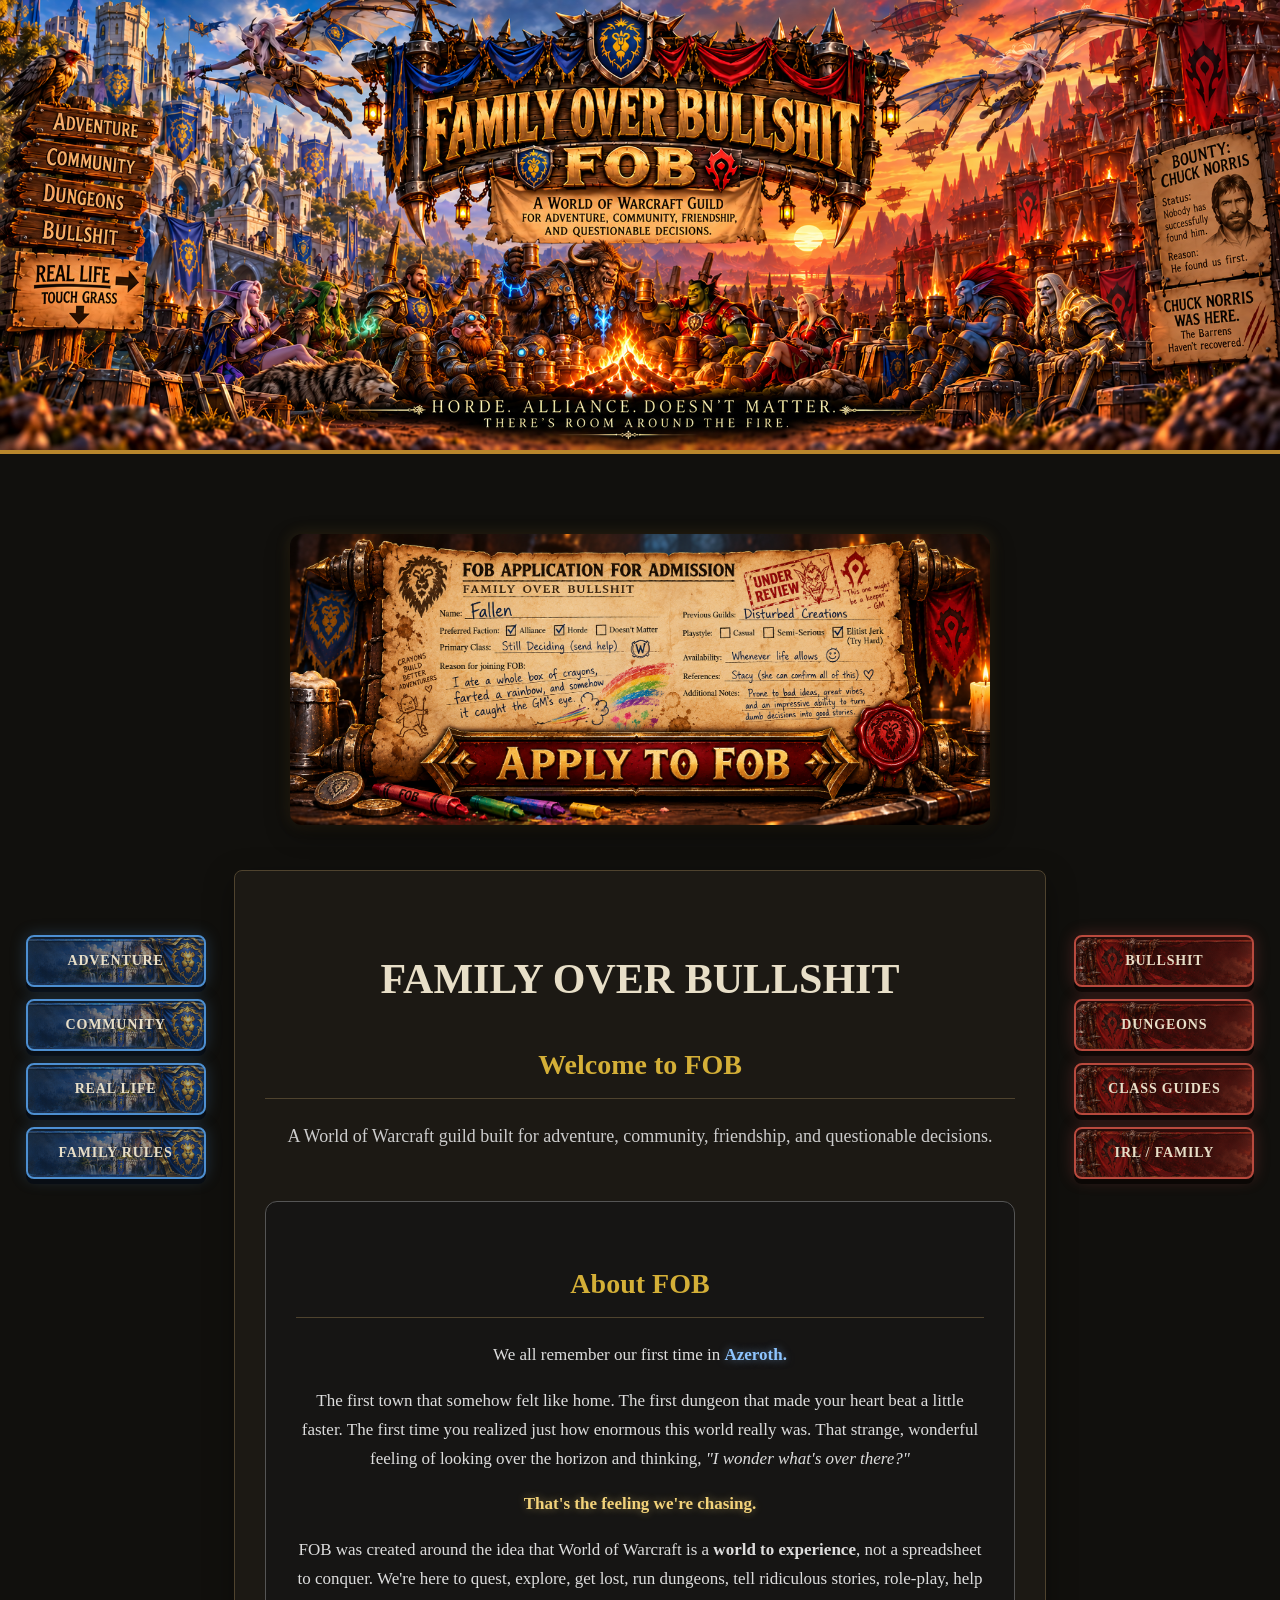
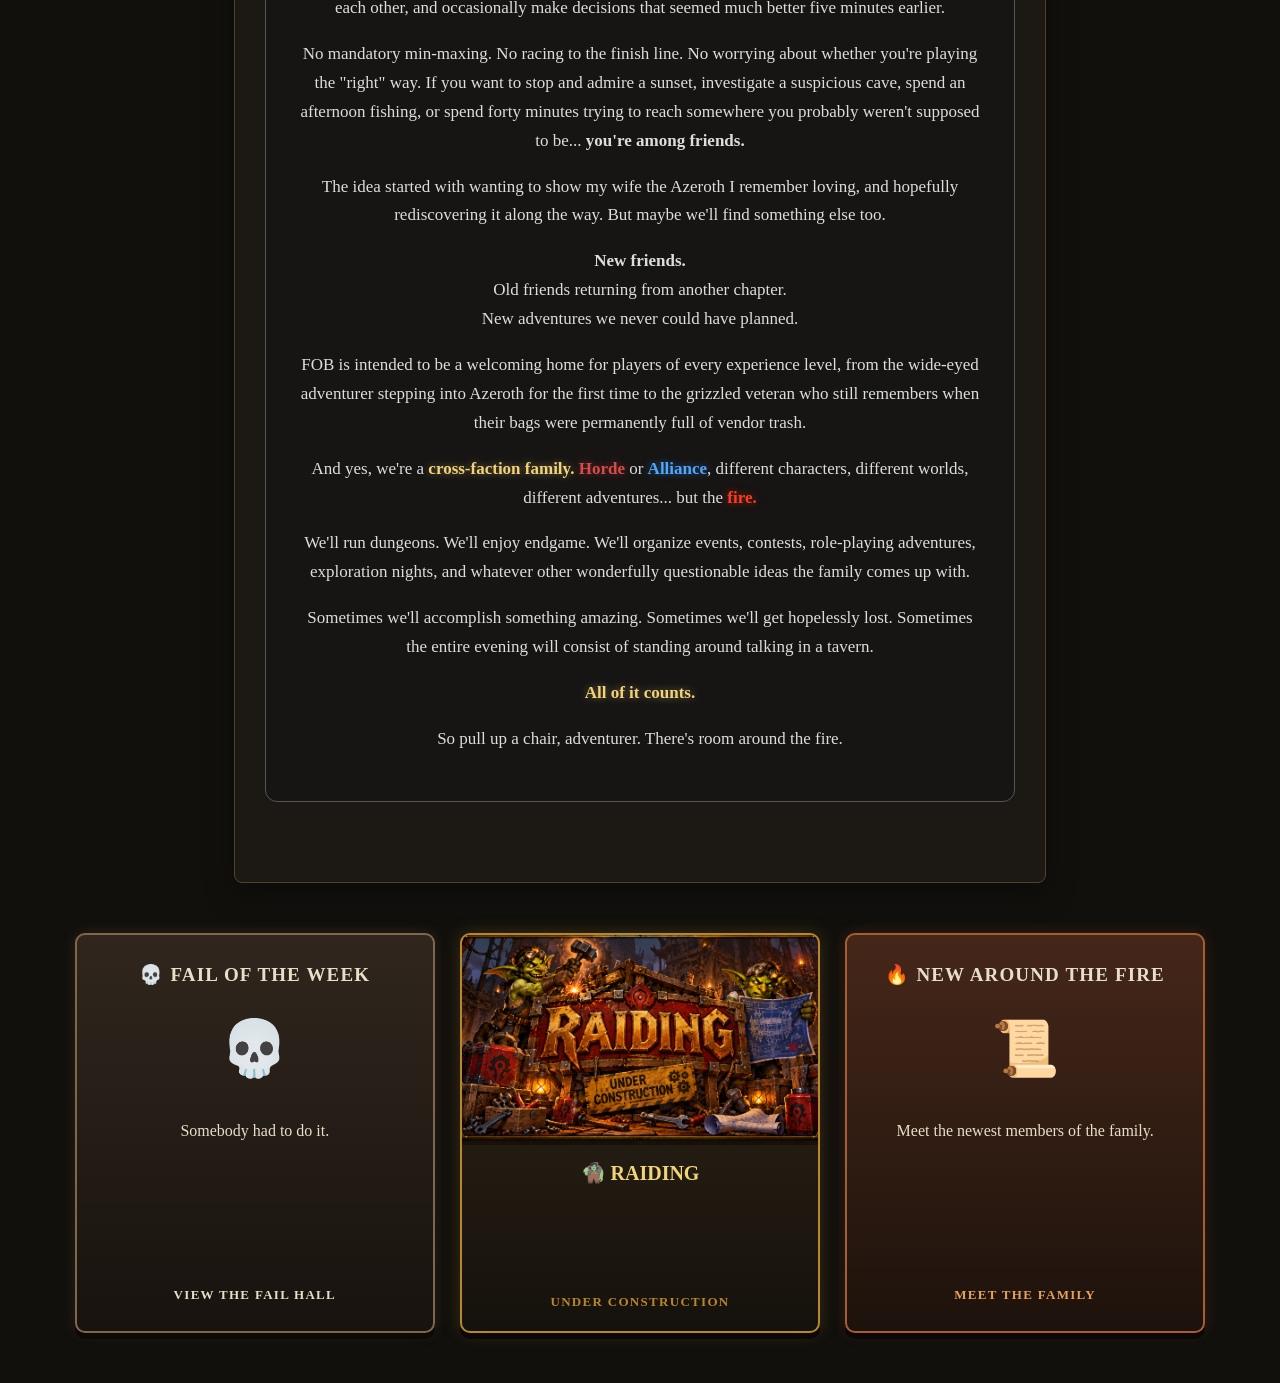
<file: index.html>
<!DOCTYPE html>
<html lang="en">
<head>
    <meta charset="UTF-8">
    <meta name="viewport" content="width=device-width, initial-scale=1.0">
    <title>Family Over Bullshit | FOB</title>
    <link rel="stylesheet" href="style.css">
</head>

<body>

    <header>
        <img src="FOB-Banner2.png" alt="Family Over Bullshit guild banner">
    </header>

    <main>

     <div class="application-button">

    <a href="application.html">

        <img
            src="FOB-Application-Scroll.png"
            alt="Apply to join Family Over Bullshit">

    </a>

</div> 

<div class="main-navigation">

    <div class="nav-column alliance-column">

        <div class="nav-faction-title">
            ALLIANCE
        </div>

        <a href="#" class="main-nav-button alliance-nav">
            ADVENTURE
        </a>

        <a href="#" class="main-nav-button alliance-nav">
            COMMUNITY
        </a>

        <a href="#" class="main-nav-button alliance-nav">
            REAL LIFE
        </a>

        <a href="family-rules.html" class="main-nav-button alliance-nav">
            FAMILY RULES
        </a>

    </div>


    <div class="who-we-are">

        <h2>WHO WE ARE</h2>

        <p>
            The story of Family Over Bullshit.
        </p>

    </div>


    <div class="nav-column horde-column">

        <div class="nav-faction-title">
            HORDE
        </div>

        <a href="#" class="main-nav-button horde-nav">
            BULLSHIT
        </a>

        <a href="#" class="main-nav-button horde-nav">
            DUNGEONS
        </a>

       <a href="class-guides.html" class="main-nav-button horde-nav">
            CLASS GUIDES
        </a>

        <a href="#" class="main-nav-button horde-nav">
            IRL / FAMILY
        </a>

    </div>

</div>

<section class="intro">

            <h1>FAMILY OVER BULLSHIT</h1>

            <h2>Welcome to FOB</h2>

            <p class="tagline">
                A World of Warcraft guild built for adventure, community,
                friendship, and questionable decisions.
            </p>
            
           <div class="about">

    <h2>About FOB</h2>

    <p>
           We all remember our first time in
    <strong class="azeroth-text">Azeroth.</strong>
    </p>

    <p>
        The first town that somehow felt like home.
        The first dungeon that made your heart beat a little faster.
        The first time you realized just how enormous this world really was.
        That strange, wonderful feeling of looking over the horizon and thinking,
        <em>"I wonder what's over there?"</em>
    </p>

    <p>
        <strong class="gold-text">That's the feeling we're chasing.</strong>
    </p>

    <p>
        FOB was created around the idea that World of Warcraft is a
        <strong>world to experience</strong>, not a spreadsheet to conquer.
        We're here to quest, explore, get lost, run dungeons, tell ridiculous
        stories, role-play, help each other, and occasionally make decisions
        that seemed much better five minutes earlier.
    </p>

    <p>
        No mandatory min-maxing. No racing to the finish line.
        No worrying about whether you're playing the "right" way.
        If you want to stop and admire a sunset, investigate a suspicious cave,
        spend an afternoon fishing, or spend forty minutes trying to reach
        somewhere you probably weren't supposed to be... <strong>you're among friends.</strong>
    </p>

    <p>
        The idea started with wanting to show my wife the Azeroth I remember
        loving, and hopefully rediscovering it along the way.
        But maybe we'll find something else too.
    </p>

    <p>
        <strong>New friends.</strong><br>
        Old friends returning from another chapter.<br>
        New adventures we never could have planned.
    </p>

    <p>
        FOB is intended to be a welcoming home for players of every experience
        level, from the wide-eyed adventurer stepping into Azeroth for the first
        time to the grizzled veteran who still remembers when their bags were
        permanently full of vendor trash.
    </p>

    <p>
    And yes, we're a <strong class="gold-text">cross-faction family.</strong>
    <span class="horde-text">Horde</span> or
    <span class="alliance-text">Alliance</span>,
    different characters, different worlds, different adventures...
    but the <strong class="fire-text">fire.</strong>
</p>

    <p>
        We'll run dungeons. We'll enjoy endgame. We'll organize events,
        contests, role-playing adventures, exploration nights, and whatever
        other wonderfully questionable ideas the family comes up with.
    </p>

    <p>
        Sometimes we'll accomplish something amazing.
        Sometimes we'll get hopelessly lost.
        Sometimes the entire evening will consist of standing around talking
        in a tavern.
    </p>

    <p>
       <strong class="gold-text">All of it counts.</strong>
    </p>

    <p>
        So pull up a chair, adventurer.
        There's room around the fire.
    </p>

</div>

        </section>

<div class="bottom-feature-row">

    <a href="fails.html" class="feature-card fail-card">

        <div class="feature-title">
            💀 FAIL OF THE WEEK
        </div>

        <div class="feature-icon">
            💀
        </div>

        <p>
            Somebody had to do it.
        </p>

        <span class="feature-link">
            VIEW THE FAIL HALL
        </span>

    </a>


    <a href="raiding.html" class="feature-card raid-card">

        <img
            src="FOB-Raiding-Under-Construction.png"
            alt="FOB Raiding - Under Construction">

        <div class="raid-label">
            🧌 RAIDING
        </div>

        <span class="feature-link">
            UNDER CONSTRUCTION
        </span>

    </a>


    <a href="members.html" class="feature-card family-card">

        <div class="feature-title">
            🔥 NEW AROUND THE FIRE
        </div>

        <div class="feature-icon">
            📜
        </div>

        <p>
            Meet the newest members of the family.
        </p>

        <span class="feature-link">
            MEET THE FAMILY
        </span>

    </a>

</div>          

    </main>

</body>
</html>
</file>
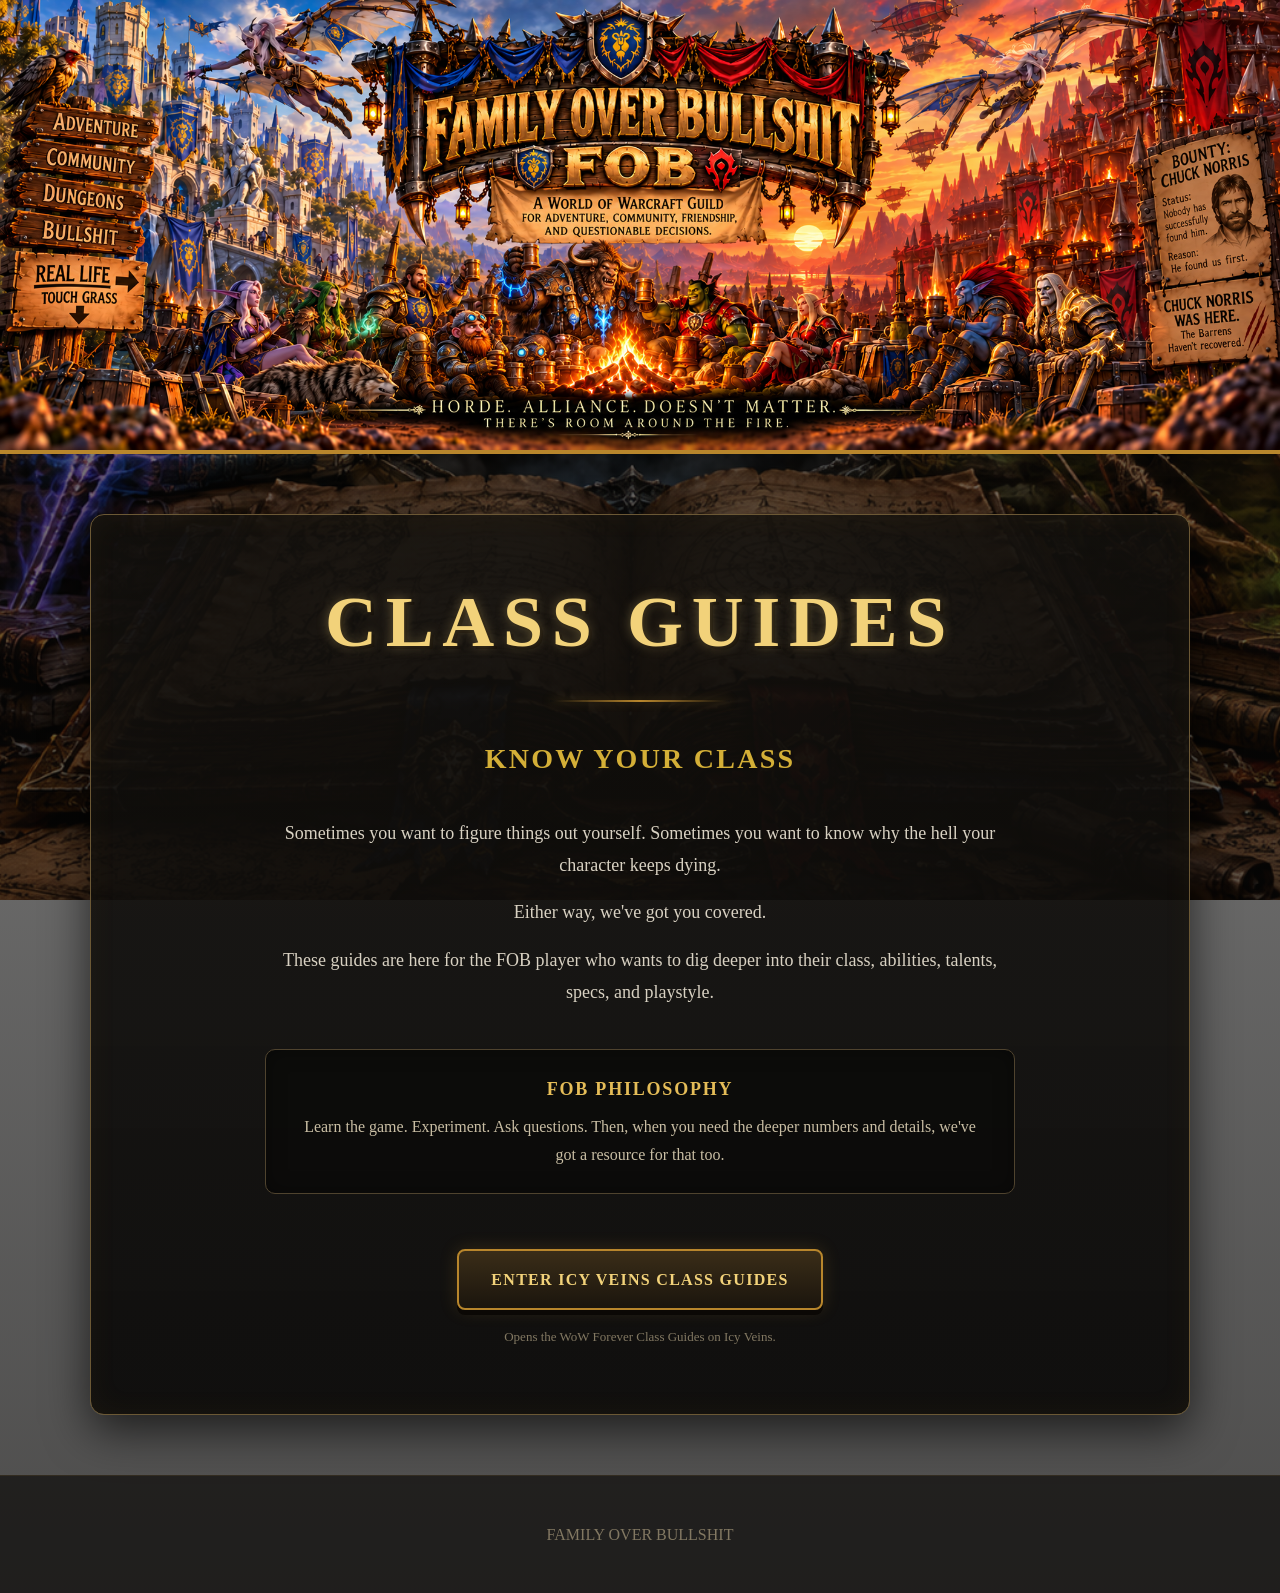
<file: class-guides.html>
<!DOCTYPE html>
<html lang="en">

<head>
    <meta charset="UTF-8">
    <meta name="viewport" content="width=device-width, initial-scale=1.0">

    <title>Class Guides | FOB</title>

    <link rel="stylesheet" href="style.css">
</head>

<body class="class-guides-page">

    <header>
        <img
            src="FOB-Banner2.png"
            alt="Family Over Bullshit guild banner">
    </header>

    <main class="class-guides-main">

        <section class="class-guides-content">

            <h1>CLASS GUIDES</h1>

            <div class="class-guides-divider"></div>

            <h2>KNOW YOUR CLASS</h2>

            <p>
                Sometimes you want to figure things out yourself.
                Sometimes you want to know why the hell your character
                keeps dying.
            </p>

            <p>
                Either way, we've got you covered.
            </p>

            <p>
                These guides are here for the FOB player who wants to
                dig deeper into their class, abilities, talents, specs,
                and playstyle.
            </p>

            <div class="class-guides-note">
                <strong>FOB PHILOSOPHY</strong>

                <p>
                    Learn the game. Experiment. Ask questions.
                    Then, when you need the deeper numbers and details,
                    we've got a resource for that too.
                </p>
            </div>

            <a
                class="icy-veins-button"
                href="https://www.icy-veins.com/wow-forever/class-guides"
                target="_blank"
                rel="noopener noreferrer"
            >
                ENTER ICY VEINS CLASS GUIDES
            </a>

            <p class="external-note">
                Opens the WoW Forever Class Guides on Icy Veins.
            </p>

        </section>

    </main>

    <footer>
        <p>FAMILY OVER BULLSHIT</p>
    </footer>

</body>

</html>
</file>
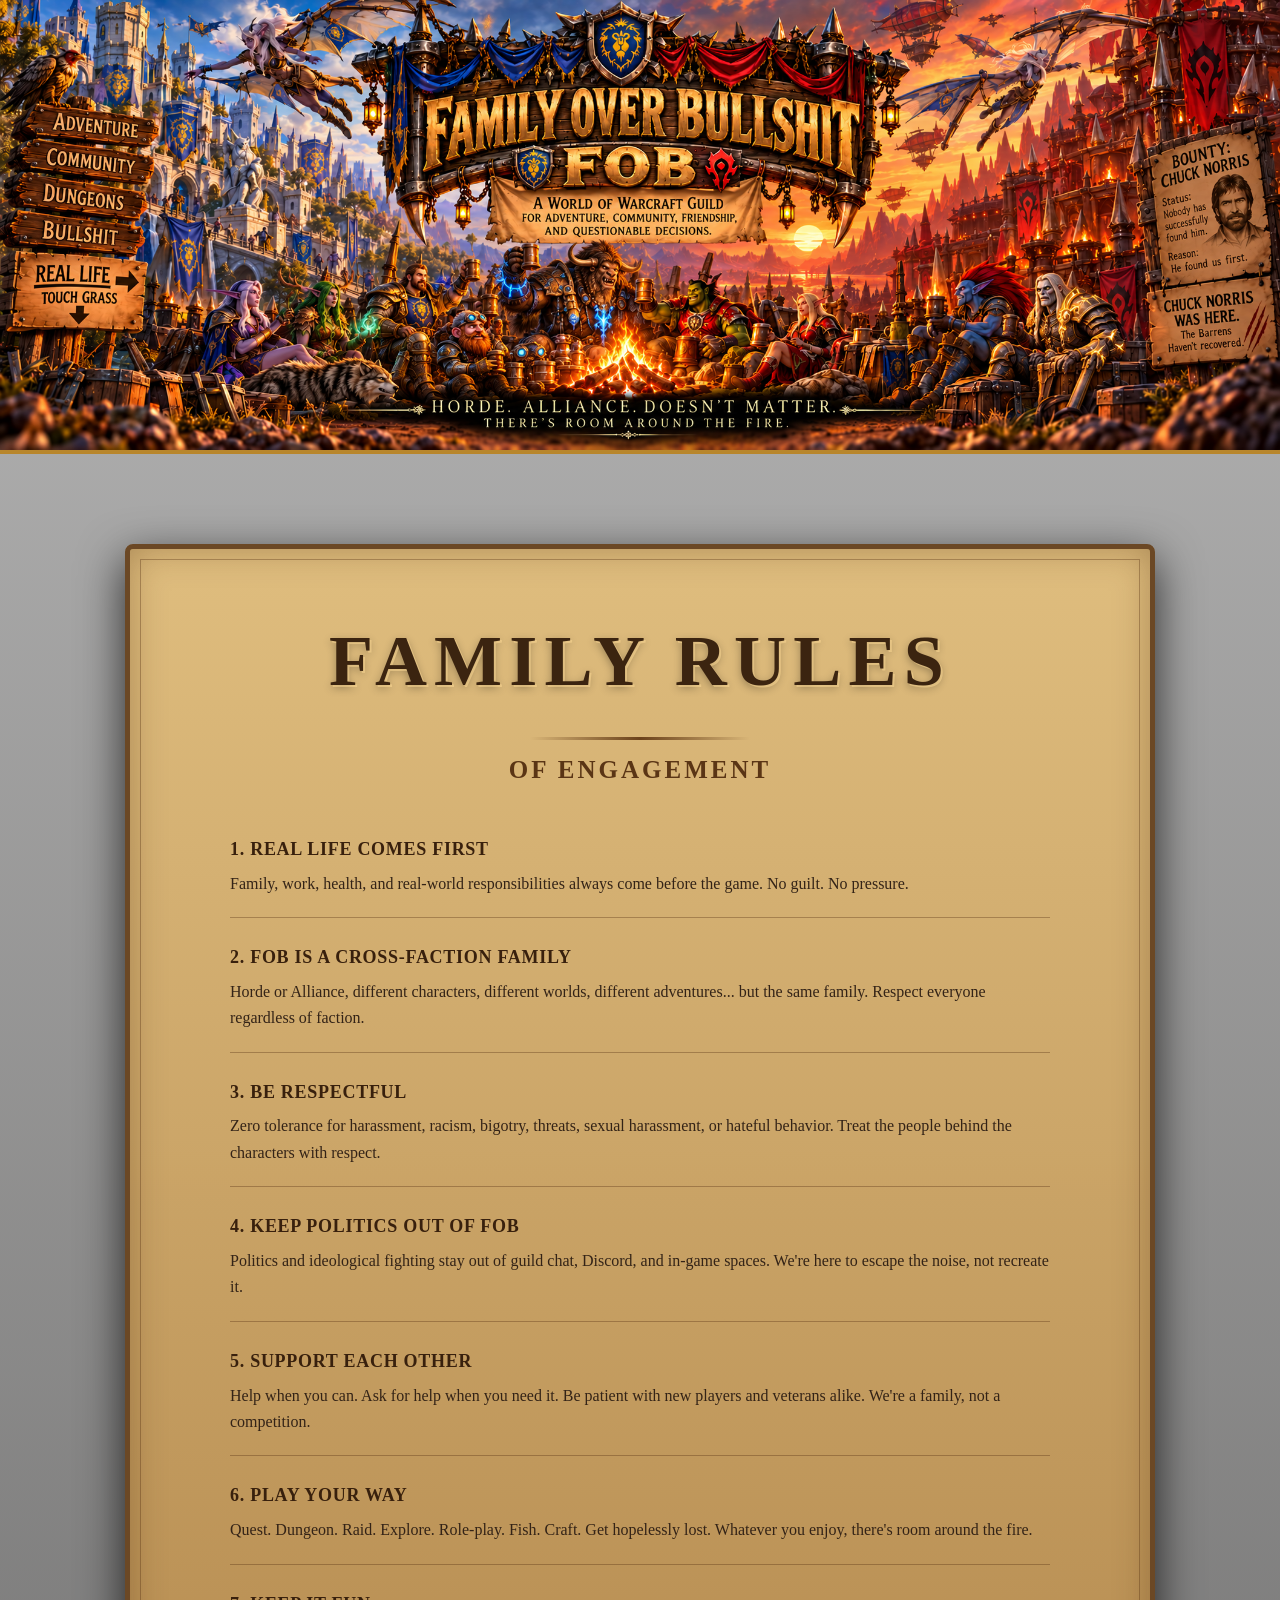
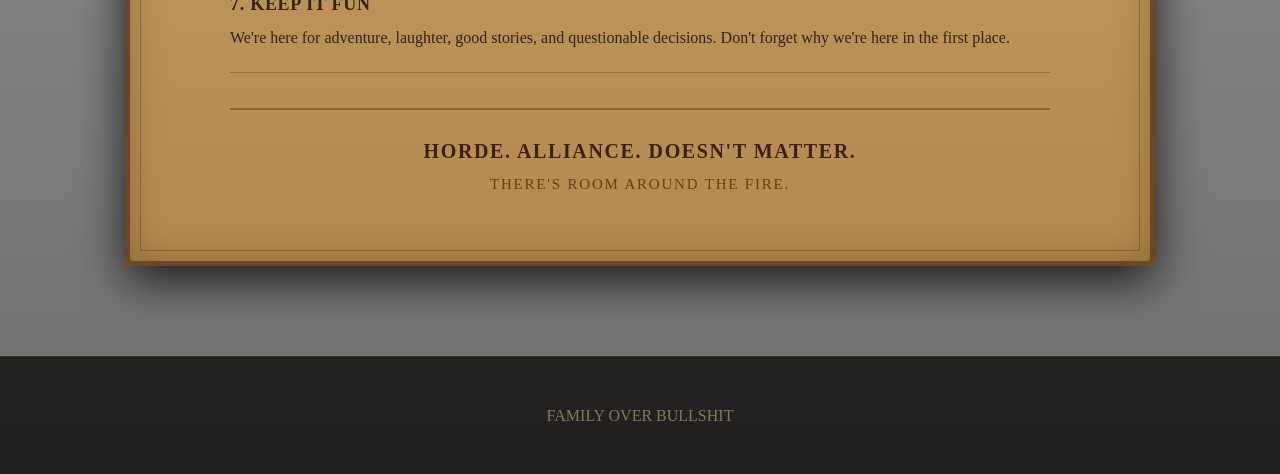
<file: family-rules.html>
<!DOCTYPE html>
<html lang="en">

<head>
    <meta charset="UTF-8">
    <meta name="viewport" content="width=device-width, initial-scale=1.0">

    <title>Family Rules | FOB</title>

    <link rel="stylesheet" href="style.css">
</head>

<body class="family-rules-page">

    <header>
        <img
            src="FOB-Banner2.png"
            alt="Family Over Bullshit guild banner">
    </header>

    <main class="family-rules-main">

        <section class="family-rules-content">

            <div class="rules-scroll">

                <h1>FAMILY RULES</h1>

                <div class="rules-divider"></div>

                <h2>OF ENGAGEMENT</h2>

                <div class="rule">

                    <h3>1. REAL LIFE COMES FIRST</h3>

                    <p>
                        Family, work, health, and real-world responsibilities
                        always come before the game. No guilt. No pressure.
                    </p>

                </div>

                <div class="rule">

                    <h3>2. FOB IS A CROSS-FACTION FAMILY</h3>

                    <p>
                        Horde or Alliance, different characters, different
                        worlds, different adventures... but the same family.
                        Respect everyone regardless of faction.
                    </p>

                </div>

                <div class="rule">

                    <h3>3. BE RESPECTFUL</h3>

                    <p>
                        Zero tolerance for harassment, racism, bigotry,
                        threats, sexual harassment, or hateful behavior.
                        Treat the people behind the characters with respect.
                    </p>

                </div>

                <div class="rule">

                    <h3>4. KEEP POLITICS OUT OF FOB</h3>

                    <p>
                        Politics and ideological fighting stay out of guild
                        chat, Discord, and in-game spaces. We're here to
                        escape the noise, not recreate it.
                    </p>

                </div>

                <div class="rule">

                    <h3>5. SUPPORT EACH OTHER</h3>

                    <p>
                        Help when you can. Ask for help when you need it.
                        Be patient with new players and veterans alike.
                        We're a family, not a competition.
                    </p>

                </div>

                <div class="rule">

                    <h3>6. PLAY YOUR WAY</h3>

                    <p>
                        Quest. Dungeon. Raid. Explore. Role-play. Fish.
                        Craft. Get hopelessly lost. Whatever you enjoy,
                        there's room around the fire.
                    </p>

                </div>

                <div class="rule">

                    <h3>7. KEEP IT FUN</h3>

                    <p>
                        We're here for adventure, laughter, good stories,
                        and questionable decisions. Don't forget why we're
                        here in the first place.
                    </p>

                </div>

                <div class="rules-closing">

                    <strong>
                        HORDE. ALLIANCE. DOESN'T MATTER.
                    </strong>

                    <span>
                        THERE'S ROOM AROUND THE FIRE.
                    </span>

                </div>

            </div>

        </section>

    </main>

    <footer>
        <p>FAMILY OVER BULLSHIT</p>
    </footer>

</body>

</html>
</file>
<file: style.css>
/* =========================================
   FOB - Family Over Bullshit
   Main stylesheet
   ========================================= */

* {
    box-sizing: border-box;
}

body {
    margin: 0;
    background: #11100d;
    color: #e8dfc8;
    font-family: Georgia, "Times New Roman", serif;
    line-height: 1.6;
}

header {
    background: linear-gradient(to bottom, #3b2a16, #17130e);
    border-bottom: 4px solid #b8862c;
    padding: 0;
    text-align: center;
}

header img {
    display: block;
    width: 100%;
    height: auto;
    margin: 0;
}

header h1 {
    margin: 0;
    font-size: clamp(2.5rem, 7vw, 5.5rem);
    letter-spacing: 0.12em;
    color: #f2d27a;
    text-shadow:
        0 0 10px #000,
        3px 3px 0 #21170b;
}

header p {
    margin: 15px auto 0;
    max-width: 700px;
    font-size: 1.2rem;
    color: #c9bea4;
}

main {
    width: min(1400px, 96%);
    margin: 50px auto;
}

section {
    background: #1c1914;
    border: 1px solid #4f432e;
    border-radius: 8px;
    padding: 30px;
    margin-bottom: 30px;
    box-shadow: 0 10px 30px rgba(0, 0, 0, 0.35);
}

h2 {
    margin-top: 0;
    color: #e5bd58;
    border-bottom: 1px solid #4f432e;
    padding-bottom: 10px;
}

footer {
    text-align: center;
    padding: 30px;
    color: #827862;
    border-top: 1px solid #332c20;
}
.intro {
    max-width: 1000px;
    width: 92%;
    margin: 50px auto;
    padding: 40px 30px 80px;
    text-align: center;
}

.intro h1 {
    font-size: 42px;
    margin-bottom: 10px;
}

.intro h2 {
    color: #d4af37;
    font-size: 28px;
    margin-top: 30px;
}

.tagline {
    font-size: 18px;
    color: #cccccc;
}

.about {
    max-width: 800px;
    margin: 50px auto 0;
    padding: 30px;
    border: 1px solid #555;
    border-radius: 12px;
    background: rgba(20, 20, 20, 0.75);
}

.about p {
    font-size: 17px;
    line-height: 1.7;
    color: #dddddd;
}

.azeroth-text {
    color: #8ec5ff;
    font-weight: bold;
    text-shadow: 0 0 8px rgba(142, 197, 255, 0.5);
}
.gold-text {
    color: #f2d27a;
    font-weight: bold;
    text-shadow: 0 0 8px rgba(242, 210, 122, 0.45);
}

.horde-text {
    color: #d94a4a;
    font-weight: bold;
    text-shadow: 0 0 8px rgba(217, 74, 74, 0.45);
}

.alliance-text {
    color: #4da6ff;
    font-weight: bold;
    text-shadow: 0 0 8px rgba(77, 166, 255, 0.45);
}
.fire-text {
    color: #ff3b1f;
    font-weight: bold;
    text-shadow: 0 0 8px rgba(255, 59, 31, 0.55);
}

/* =========================================
   FOB MAIN NAVIGATION
   ========================================= */

.main-navigation {
    display: contents;
}


/* =========================================
   NAVIGATION COLUMNS
   ========================================= */

.nav-column {
    display: flex;
    flex-direction: column;
    gap: 12px;
}


/* =========================================
   HIDE FACTION HEADERS
   ========================================= */

.nav-faction-title {
    display: none;
}

.who-we-are {
    display: none;
}

/* =========================================
   SHARED NAV BUTTON
   ========================================= */

.main-nav-button {
    position: relative;

    display: flex;
    align-items: center;
    justify-content: center;

    min-height: 52px;
    padding: 12px 10px;

    text-align: center;
    text-decoration: none;

    color: #e8dfc8;

    font-size: 14px;
    font-weight: bold;
    letter-spacing: 0.06em;

    border-radius: 8px;

    overflow: hidden;

    transition:
        transform 0.2s ease,
        filter 0.2s ease,
        box-shadow 0.2s ease;
}


/* =========================================
   ALLIANCE BUTTONS
   ========================================= */

.alliance-nav {

    background-image:
        linear-gradient(
            to right,
            rgba(18, 35, 55, 0.55),
            rgba(25, 55, 85, 0.35)
        ),
        url("FOB-Alliance-Art.png");

    background-repeat: no-repeat;

    background-position:
        center,
        right center;

    background-size:
        cover,
        auto 100%;

    border: 2px solid #4d8fd1;

    box-shadow:
        inset 0 0 15px rgba(120, 190, 255, 0.15),
        0 5px 0 #080d14,
        0 0 16px rgba(77, 143, 209, 0.28);
}


.alliance-nav:hover {

    transform: translateY(-2px);

    filter: brightness(1.12);

    box-shadow:
        inset 0 0 20px rgba(120, 190, 255, 0.22),
        0 7px 0 #080d14,
        0 0 25px rgba(77, 166, 255, 0.45);
}


/* =========================================
   HORDE BUTTONS
   ========================================= */

.horde-nav {

    background-image:
        linear-gradient(
            to left,
            rgba(70, 20, 16, 0.55),
            rgba(55, 18, 14, 0.35)
        ),
        url("FOB-Horde-Art.png");

    background-repeat: no-repeat;

    background-position:
        center,
        left center;

    background-size:
        cover,
        auto 100%;

    border: 2px solid #b94a3e;

    box-shadow:
        inset 0 0 15px rgba(255, 100, 75, 0.14),
        0 5px 0 #0b0705,
        0 0 16px rgba(217, 74, 74, 0.28);
}


.horde-nav:hover {

    transform: translateY(-2px);

    filter: brightness(1.12);

    box-shadow:
        inset 0 0 20px rgba(255, 100, 75, 0.20),
        0 7px 0 #0b0705,
        0 0 25px rgba(217, 74, 74, 0.45);
}


/* =========================================
   DESKTOP NAV LAYOUT
   ========================================= */

@media (min-width: 901px) {

    main {
        display: grid;

        grid-template-columns:
            minmax(130px, 180px)
            minmax(600px, 1000px)
            minmax(130px, 180px);

        justify-content: center;

        column-gap: 28px;
    }


    .application-button {
        grid-column: 1 / -1;
        grid-row: 1;
    }


    .alliance-column {
        grid-column: 1;
        grid-row: 2;

        align-self: start;
        margin-top: 65px;
    }


    .horde-column {
        grid-column: 3;
        grid-row: 2;

        align-self: start;
        margin-top: 65px;
    }


    .intro {
        grid-column: 2;
        grid-row: 2;

        width: 100%;
        max-width: none;

        margin: 0;
    }


    .bottom-feature-row {
        grid-column: 1 / -1;
        grid-row: 3;
    }
}


/* =========================================
   MOBILE NAVIGATION
   ========================================= */

@media (max-width: 900px) {

    .main-navigation {
        display: block;
    }


    .nav-column {
        margin: 20px auto;

        width: 90%;
        max-width: 500px;
    }


    .intro {
        width: 92%;
    }

}

   /* =========================================
   FOB APPLICATION SCROLL
   ========================================= */

.application-button {
    max-width: 700px;
    width: 90%;
    margin: 30px auto 45px;
    text-align: center;
}

.application-button a {
    display: block;
    text-decoration: none;
    transition:
        transform 0.2s ease,
        filter 0.2s ease;
}

.application-button img {
    display: block;
    width: 100%;
    height: auto;
    border-radius: 12px;
    box-shadow:
        0 8px 25px rgba(0, 0, 0, 0.45),
        0 0 15px rgba(184, 134, 44, 0.2);
}

.application-button a:hover {
    transform: scale(1.03);
    filter: brightness(1.12);
}
/* =========================================
   RAIDING - UNDER CONSTRUCTION
   ========================================= */

.raid-button {
    max-width: 800px;
    margin: 35px auto 0;
    text-align: center;
}

.raid-button a {
    display: block;
    text-decoration: none;
    transition: transform 0.2s ease, filter 0.2s ease;
}

.raid-button img {
    display: block;
    width: 100%;
    height: auto;
    border: 1px solid #555;
    border-radius: 12px;
    box-shadow: 0 8px 25px rgba(0, 0, 0, 0.45);
}

.raid-button a:hover {
    transform: scale(1.02);
    filter: brightness(1.12);
}
/* =========================================
   FOB LOWER FEATURE CARDS
   ========================================= */

.bottom-feature-row {
    max-width: 1400px;
   width: 92%;
    margin: 50px auto 0;

    display: grid;
    grid-template-columns: repeat(3, 1fr);
    gap: 25px;
}

.feature-card {
    display: flex;
    flex-direction: column;
    justify-content: space-between;

    min-height: 400px;

    padding: 25px;

    text-align: center;
    text-decoration: none;

    color: #e8dfc8;

    border-radius: 10px;

    transition:
        transform 0.2s ease,
        filter 0.2s ease,
        box-shadow 0.2s ease;
}

.feature-card:hover {
    transform: translateY(-5px);
    filter: brightness(1.12);
}

.feature-title {
    font-size: 19px;
    font-weight: bold;
    letter-spacing: 0.06em;
}

.feature-icon {
    font-size: 55px;
    margin: 15px 0;
}

.feature-card p {
    margin: 10px 0;
    font-size: 16px;
}

.feature-link {
    margin-top: auto;
    padding-top: 15px;

    font-size: 13px;
    font-weight: bold;
    letter-spacing: 0.1em;
}


/* =========================================
   FAIL OF THE WEEK
   ========================================= */

.fail-card {
    background:
        linear-gradient(
            to bottom,
            #30261d,
            #18130f
        );

    border: 2px solid #80664b;

    box-shadow:
        0 6px 0 #0d0906,
        0 0 15px rgba(150, 100, 60, 0.2);
}

.fail-card:hover {
    box-shadow:
        0 6px 0 #0d0906,
        0 0 25px rgba(180, 120, 60, 0.45);
}


/* =========================================
   RAIDING
   ========================================= */

.raid-card {
    padding: 0;
    overflow: hidden;

    background:
        linear-gradient(
            to bottom,
            #332817,
            #15110c
        );

    border: 2px solid #b8862c;

    box-shadow:
        0 6px 0 #0b0805,
        0 0 18px rgba(184, 134, 44, 0.25);
}

.raid-card img {
    display: block;
    width: 100%;
    height: 210px;
   object-fit: cover;
}

.raid-label {
    padding-top: 12px;

    font-size: 20px;
    font-weight: bold;

    color: #f2d27a;
}

.raid-card .feature-link {
    padding-bottom: 18px;
    color: #b8862c;
}


/* =========================================
   NEW AROUND THE FIRE
   ========================================= */

.family-card {
    background:
        linear-gradient(
            to bottom,
            #452719,
            #1d120c
        );

    border: 2px solid #a65d32;

    box-shadow:
        0 6px 0 #0d0805,
        0 0 15px rgba(200, 90, 35, 0.2);
}

.family-card:hover {
    box-shadow:
        0 6px 0 #0d0805,
        0 0 25px rgba(220, 100, 40, 0.45);
}

.family-card .feature-link {
    color: #e5a15a;
}


/* =========================================
   MOBILE
   ========================================= */

@media (max-width: 900px) {

    .bottom-feature-row {
        grid-template-columns: 1fr;
    }

    .feature-card {
        min-height: 220px;
    }

}
/* =========================================
   FOB CLASS GUIDES PAGE
   ========================================= */

.class-guides-page {
    min-height: 100vh;

    background:
        linear-gradient(
            rgba(8, 8, 7, 0.48),
            rgba(8, 7, 6, 0.72)
        ),
        url("FOB-Class-Guides.png")
        center center / cover fixed no-repeat;
}


/* Keep the FOB banner clean */

.class-guides-page header {
    position: relative;
    z-index: 2;
}


/* Main page area */

.class-guides-main {
   display: block;
   width: 92%;
   max-width: 1100px;
   margin: 60px auto;
}


/* Main content panel */

.class-guides-content {
    padding: 50px 45px;

    text-align: center;

    background:
        linear-gradient(
            to bottom,
            rgba(18, 16, 13, 0.88),
            rgba(10, 9, 8, 0.92)
        );

    border: 1px solid #6b5835;
    border-radius: 14px;

    box-shadow:
        0 15px 45px rgba(0, 0, 0, 0.65),
        inset 0 0 30px rgba(184, 134, 44, 0.06);
}


/* Page title */

.class-guides-content h1 {
    margin: 0;

    font-size: clamp(2.4rem, 6vw, 4.5rem);
    letter-spacing: 0.12em;

    color: #f2d27a;

    text-shadow:
        0 0 12px rgba(242, 210, 122, 0.35),
        3px 3px 0 #120d08;
}


/* Gold divider */

.class-guides-divider {
    width: 180px;
    height: 2px;

    margin: 20px auto 35px;

    background:
        linear-gradient(
            to right,
            transparent,
            #b8862c,
            transparent
        );

    box-shadow:
        0 0 10px rgba(184, 134, 44, 0.4);
}


/* Subtitle */

.class-guides-content h2 {
    margin: 0 0 25px;

    color: #d4af37;

    border: none;

    font-size: 28px;
    letter-spacing: 0.08em;
}


/* Body text */

.class-guides-content > p {
    max-width: 750px;

    margin: 15px auto;

    color: #d8d1c2;

    font-size: 18px;
    line-height: 1.8;
}


/* FOB philosophy box */

.class-guides-note {
    max-width: 750px;

    margin: 40px auto;

    padding: 25px 30px;

    background:
        rgba(8, 8, 7, 0.65);

    border: 1px solid #4f432e;
    border-radius: 10px;

    box-shadow:
        inset 0 0 20px rgba(0, 0, 0, 0.35);
}


.class-guides-note strong {
    display: block;

    margin-bottom: 10px;

    color: #e5bd58;

    font-size: 18px;
    letter-spacing: 0.1em;
}


.class-guides-note p {
    margin: 0;

    color: #c9bea4;

    font-size: 16px;
    line-height: 1.7;
}


/* Icy Veins button */

.icy-veins-button {
    display: inline-block;

    margin-top: 15px;

    padding: 16px 32px;

    color: #f2d27a;

    background:
        linear-gradient(
            to bottom,
            #3a2d18,
            #1b150d
        );

    border: 2px solid #b8862c;
    border-radius: 8px;

    text-decoration: none;

    font-size: 16px;
    font-weight: bold;
    letter-spacing: 0.08em;

    box-shadow:
        0 5px 0 #0b0805,
        0 0 18px rgba(184, 134, 44, 0.2);

    transition:
        transform 0.2s ease,
        filter 0.2s ease,
        box-shadow 0.2s ease;
}


.icy-veins-button:hover {
    transform: translateY(-3px);

    filter: brightness(1.18);

    box-shadow:
        0 7px 0 #0b0805,
        0 0 28px rgba(242, 210, 122, 0.4);
}


/* Small note beneath external link */

.external-note {
    margin-top: 15px !important;

    font-size: 13px !important;

    color: #827862 !important;
}


/* Footer */

.class-guides-page footer {
    position: relative;

    z-index: 2;

    background: rgba(8, 7, 6, 0.65);

    margin-top: 40px;
}


/* =========================================
   CLASS GUIDES MOBILE
   ========================================= */

@media (max-width: 700px) {

    .class-guides-main {
        width: 94%;
        margin: 35px auto;
    }

    .class-guides-content {
        padding: 35px 22px;
    }

    .class-guides-content h2 {
        font-size: 23px;
    }

    .class-guides-content > p {
        font-size: 16px;
    }

    .class-guides-note {
        padding: 20px;
    }

    .icy-veins-button {
        width: 100%;
        padding: 15px 10px;
        font-size: 14px;
    }
}
/* =========================================
   FOB FAMILY RULES PAGE
   ========================================= */

.family-rules-page {
    min-height: 100vh;

    background:
        linear-gradient(
            rgba(8, 7, 6, 0.28),
            rgba(8, 7, 6, 0.58)
        ),
        url("FOB-Family-Rules.png")
        center center / cover fixed no-repeat;
}

.family-rules-page header {
    position: relative;
    z-index: 5;
}

.family-rules-main {
    display: block;
    width: 94%;
    max-width: 1100px;
    margin: 55px auto;
}

.family-rules-content {
    padding: 35px;
    background: transparent;
    border: none;
    box-shadow: none;
}

.rules-scroll {
    position: relative;

    padding: 55px 70px 65px;

    background:
        linear-gradient(
            to bottom,
            rgba(225, 190, 125, 0.97),
            rgba(181, 137, 76, 0.97)
        );

    border: 5px solid #6b4825;
    border-radius: 8px;

    box-shadow:
        0 15px 45px rgba(0, 0, 0, 0.75),
        inset 0 0 35px rgba(80, 45, 15, 0.35);

    color: #24170d;
}

/* parchment texture effect */

.rules-scroll::before {
    content: "";
    position: absolute;
    inset: 10px;

    border: 1px solid rgba(80, 45, 15, 0.35);

    pointer-events: none;
}

/* TITLE */

.rules-scroll h1 {
    position: relative;

    margin: 0;

    text-align: center;

    font-size: clamp(2.4rem, 6vw, 4.5rem);
    letter-spacing: 0.1em;

    color: #3b2410;

    text-shadow:
        2px 2px 0 rgba(255, 220, 150, 0.5),
        0 3px 8px rgba(0, 0, 0, 0.3);
}

.rules-divider {
    width: 220px;
    height: 3px;

    margin: 18px auto 10px;

    background:
        linear-gradient(
            to right,
            transparent,
            #6b421b,
            transparent
        );
}

.rules-scroll h2 {
    margin: 0 0 35px;

    text-align: center;

    color: #5a3515;

    border: none;

    font-size: 25px;
    letter-spacing: 0.12em;
}

/* INDIVIDUAL RULES */

.rule {
    position: relative;

    max-width: 820px;

    margin: 0 auto 25px;

    padding-bottom: 20px;

    border-bottom:
        1px solid rgba(80, 45, 15, 0.35);
}

.rule:last-of-type {
    border-bottom: none;
}

.rule h3 {
    margin: 0 0 7px;

    color: #38200d;

    font-size: 18px;
    letter-spacing: 0.04em;
}

.rule p {
    margin: 0;

    color: #332317;

    font-size: 16px;
    line-height: 1.65;
}

/* CLOSING */

.rules-closing {
    max-width: 820px;

    margin: 35px auto 0;
    padding-top: 25px;

    text-align: center;

    border-top:
        2px solid rgba(80, 45, 15, 0.45);
}

.rules-closing strong,
.rules-closing span {
    display: block;
}

.rules-closing strong {
    color: #3b210c;

    font-size: 20px;
    letter-spacing: 0.08em;
}

.rules-closing span {
    margin-top: 5px;

    color: #6a3d16;

    font-size: 15px;
    letter-spacing: 0.12em;
}

/* FOOTER */

.family-rules-page footer {
    position: relative;
    z-index: 5;

    margin-top: 40px;

    background: rgba(8, 7, 6, 0.75);
}

/* MOBILE */

@media (max-width: 700px) {

    .family-rules-main {
        width: 96%;
        margin: 30px auto;
    }

    .family-rules-content {
        padding: 10px;
    }

    .rules-scroll {
        padding: 35px 25px 45px;
    }

    .rules-scroll h1 {
        font-size: 2.3rem;
    }

    .rules-scroll h2 {
        font-size: 20px;
    }

    .rule h3 {
        font-size: 16px;
    }

    .rule p {
        font-size: 15px;
    }

    .rules-closing strong {
        font-size: 16px;
    }

}
</file>
